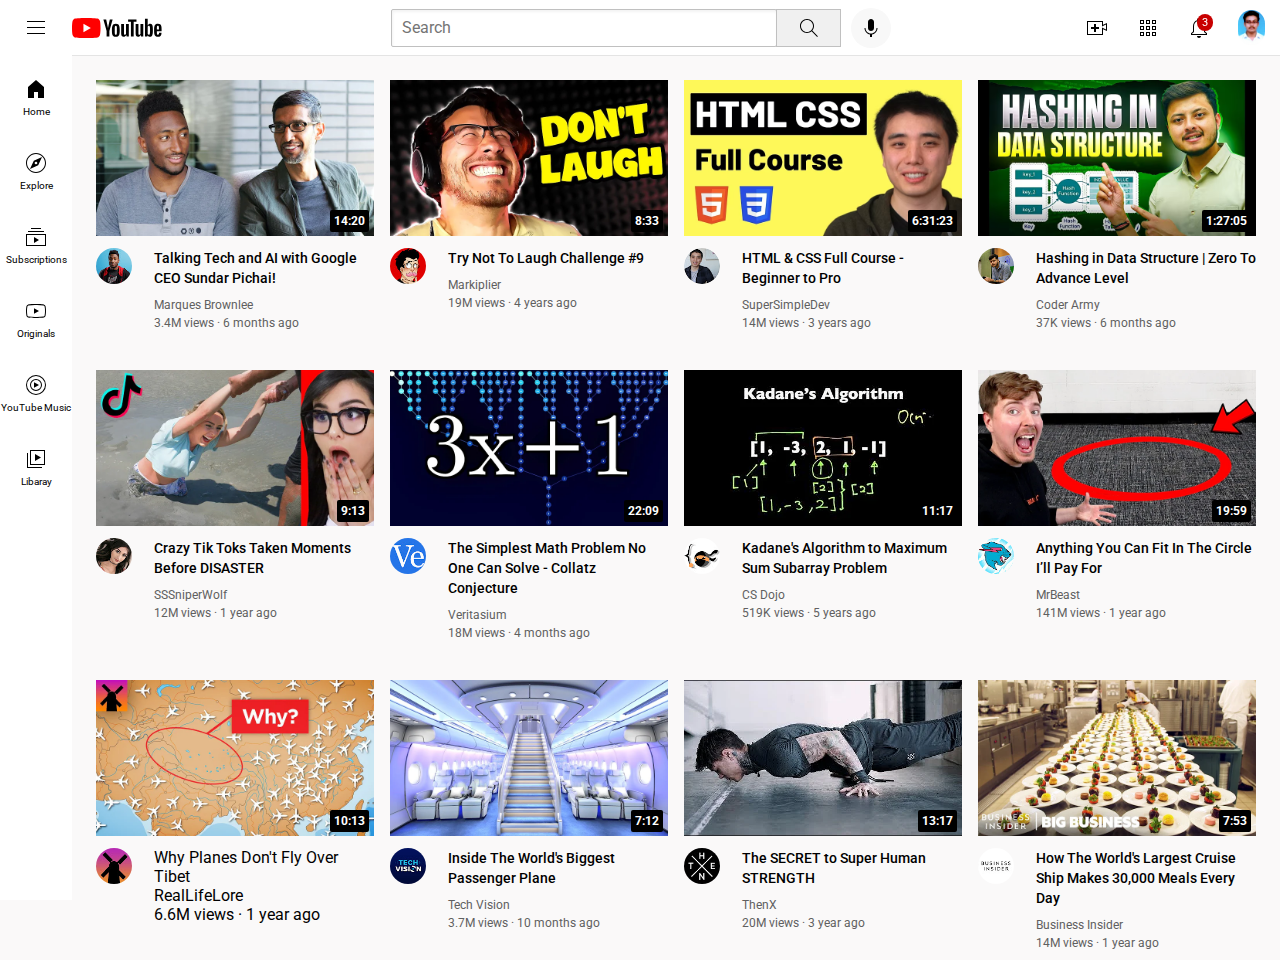
<file: index.html>
<!DOCTYPE html>
<html>
    <head>
        <title>
            youtube clone
        </title>
        <link rel="preconnect" href="https://fonts.googleapis.com">
        <link rel="preconnect" href="https://fonts.gstatic.com" crossorigin>
        <link href="https://fonts.googleapis.com/css2?family=Roboto:wght@100..900&display=swap" rel="stylesheet">
        <link rel="stylesheet" href="styles/general.css">
        <link rel="stylesheet" href="styles/header.css">
        <link rel="stylesheet" href="styles/video.css">
        <link rel="stylesheet" href="styles/sidebar.css">
    </head>
    <body>
        <header class="header">
            <div class="left-section">
                <img class="hamburger-menu" src="icons/hamburger-menu.svg">
                <img class="youtube-logo" src="icons/youtube-logo.svg">
            </div>
            <div class="middle-section">
                <input class="search-bar" type="text" placeholder="Search">
                <button class="search">
                    <img class="search-icon" src="icons/search.svg">
                    <div class="tooltip">Search</div>
                </button>
                <button class="voice-search">
                    <img class="voice-search-icon" src="icons/voice-search-icon.svg">
                    <div class="tooltip">Search with your voice</div>
                </button>
            </div>
            <div class="right-section">
                <div class="upload-icon-container">
                    <img class="upload-icon" src="icons/upload.svg">
                    <div class="tooltip">Create</div>
                </div>
                <div class="apps-icon-container">
                    <img class="apps-icon" src="icons/youtube-apps.svg">
                    <div class="tooltip">YouTube apps</div>
                </div>
                
                <div class="notification-icon-container">
                    <img class="notification-icon" src="icons/notifications.svg">
                    <div class="notifications-count">3</div>
                    <div class="tooltip">Notifications</div>
                </div>
                <img class="current_user" src="profile_pic/display_image.jpg">
            </div>
        </header>
        <nav class="sidebar">
            <div class="sidebar-link">
                <img src="icons/home.svg" >
                <div>Home</div>
            </div>
            <div class="sidebar-link">
                <img src="icons/explore.svg" >
                <div>Explore</div>
            </div>
            <div class="sidebar-link">
                <img src="icons/subscriptions.svg" >
                <div>Subscriptions</div>
            </div>
            <div class="sidebar-link">
                <img src="icons/originals.svg" >
                <div>Originals</div>
            </div>
            <div class="sidebar-link">
                <img src="icons/youtube-music.svg" >
                <div>YouTube Music</div>
            </div>
            <div class="sidebar-link">
                <img src="icons/library.svg" >
                <div>Libaray</div>
            </div>
        </nav>
        <main>
            <div class="video-grid">
            <div class="video-preview">
                <div class="thumbnail-row">
                    <img class="image" src="thumbnails/thumbnail-1.webp" >
                    <div class="video-time">14:20</div>
                </div>
                <div class="video-info-grid">
                    <div class="channel-pic">
                        <img class="profile-picture" src="profile_pic/channel-1.jpeg">
                    </div>
                    <div class="video-info">
                        <p class="video-title">
                            Talking Tech and AI with Google CEO Sundar Pichai!
                        </p>
                        <P class="video-author">
                            Marques Brownlee
                        </P>
                        <P class="video-stats">
                            3.4M views   &#183; 6 months ago
                        </P>
                    </div>
                </div>
                
            </div>
            <div class="video-preview">
                <div class="thumbnail-row">
                    <img class="image" src="thumbnails/thumbnail-2.webp" >
                    <div class="video-time">8:33</div>
                </div>
                <div class="video-info-grid">
                    <div class="channel-pic">
                        <img class="profile-picture" src="profile_pic/channel-2.jpeg">
                    </div>
                    <div class="video-info">
                        <p class="video-title">
                           
                            Try Not To Laugh Challenge #9
    
                        </p>
                        <P class="video-author">
                            Markiplier
                        </P>
                        <P class="video-stats">
                            19M views · 4 years ago
                        </P>
                    </div>
                </div>
                
            </div>
            <div class="video-preview">
                <div class="thumbnail-row">
                    <img class="image" src="thumbnails/hq720.avif" >
                    <div class="video-time">6:31:23</div>
                </div>
                <div class="video-info-grid">
                    <div class="channel-pic">
                        <img class="profile-picture" src="profile_pic/unnamed.jpg">
                    </div>
                    <div class="video-info">
                        <p class="video-title">
                            HTML & CSS Full Course - Beginner to Pro
                        </p>
                        <P class="video-author">
                            SuperSimpleDev
                        </P>
                        <P class="video-stats">
                            14M views   &#183; 3 years ago
                        </P>
                    </div>
                </div>
                
            </div>
            <div class="video-preview">
                <div class="thumbnail-row">
                    <img class="image" src="thumbnails/hq721.avif" >
                    <div class="video-time">1:27:05</div>

                </div>
                <div class="video-info-grid">
                    <div class="channel-pic">
                        <img class="profile-picture" src="profile_pic/channels4_profile.jpg">
                    </div>
                    <div class="video-info">
                        <p class="video-title">
                           
                            Hashing in Data Structure | Zero To Advance Level
                        </p>
                        <P class="video-author">
                            Coder Army
                        </P>
                        <P class="video-stats">
                            37K views &#183; 6 months ago
                        </P>
                    </div>
                </div>
                
            </div>
            <div class="video-preview">
                <div class="thumbnail-row">
                    <img class="image" src="thumbnails/thumbnail-3.webp" >
                    <div class="video-time">9:13</div>
                </div>
                <div class="video-info-grid">
                    <div class="channel-pic">
                        <img class="profile-picture" src="profile_pic/channel-3.jpeg">
                    </div>
                    <div class="video-info">
                        <p class="video-title">
                            Crazy Tik Toks Taken Moments Before DISASTER
                        </p>
                        <P class="video-author">
                            SSSniperWolf
                        </P>
                        <P class="video-stats">
                            12M views &#183; 1 year ago
                        </P>
                    </div>
                </div>
                
            </div>
            <div class="video-preview">
                <div class="thumbnail-row">
                    <img class="image" src="thumbnails/thumbnail-4.webp" >
                    <div class="video-time">22:09</div>
                </div>
                <div class="video-info-grid">
                    <div class="channel-pic">
                        <img class="profile-picture" src="profile_pic/channel-4.jpeg">
                    </div>
                    <div class="video-info">
                        <p class="video-title">
                           The Simplest Math Problem No One Can Solve - Collatz Conjecture
                        </p>
                        <P class="video-author">
                            Veritasium
                        </P>
                        <P class="video-stats">
                            18M views · 4 months ago
                        </P>
                    </div>
                </div>
                
            </div>
            <div class="video-preview">
                <div class="thumbnail-row">
                    <img class="image" src="thumbnails/thumbnail-5.webp" >
                    <div class="video-time">11:17</div>
                </div>
                <div class="video-info-grid">
                    <div class="channel-pic">
                        <img class="profile-picture" src="profile_pic/channel-5.jpeg">
                    </div>
                    <div class="video-info">
                        <p class="video-title">
                            
                            Kadane's Algorithm to Maximum Sum Subarray Problem
                        </p>
                        <P class="video-author">
                            CS Dojo
                        </P>
                        <P class="video-stats">
                            519K views &#183; 5 years ago
                        </P>
                    </div>
                </div>
                
            </div>
            <div class="video-preview">
                <div class="thumbnail-row">
                    <img class="image" src="thumbnails/thumbnail-6.webp" >
                    <div class="video-time">19:59</div>
                </div>
                <div class="video-info-grid">
                    <div class="channel-pic">
                        <img class="profile-picture" src="profile_pic/channel-6.jpeg">
                    </div>
                    <div class="video-info">
                        <p class="video-title">
                           
                            Anything You Can Fit In The Circle I’ll Pay For
                        </p>
                        <P class="video-author">
                            MrBeast
                        </P>
                        <P class="video-stats">
                            141M views &#183; 1 year ago
                        </P>
                    </div>
                </div>
                
            </div>
            <div class="video-preview">
                <div class="thumbnail-row">
                    <img class="image" src="thumbnails/thumbnail-7.webp" >
                    <div class="video-time">10:13</div>
                </div>
                <div class="video-info-grid">
                    <div class="channel-pic">
                        <img class="profile-picture" src="profile_pic/channel-7.jpeg">
                    </div>
                    <div class="video-info">
                        <p>
                            
                            Why Planes Don't Fly Over Tibet
                        </p>
                        <p>
                            RealLifeLore 
                        </p>
                        <p>
                            6.6M views &#183; 1 year ago
                        </p>

                    </div>
                </div>
                
            </div>
            <div class="video-preview">
                <div class="thumbnail-row">
                    <img class="image" src="thumbnails/thumbnail-8.webp" >
                    <div class="video-time">7:12</div>
                </div>
                <div class="video-info-grid">
                    <div class="channel-pic">
                        <img class="profile-picture" src="profile_pic/channel-8.jpeg">
                    </div>
                    <div class="video-info">
                        <p class="video-title">
                           Inside The World's Biggest Passenger Plane
                        </p>
                        <P class="video-author">
                            Tech Vision
                        </P>
                        <P class="video-stats">
                            3.7M views &#183; 10 months ago  
                        </P>
                    </div>
                </div>
                
            </div>
            <div class="video-preview">
                <div class="thumbnail-row">
                    <img class="image" src="thumbnails/thumbnail-9.webp" >
                    <div class="video-time">13:17</div>
                </div>
                <div class="video-info-grid">
                    <div class="channel-pic">
                        <img class="profile-picture" src="profile_pic/channel-9.jpeg">
                    </div>
                    <div class="video-info">
                        <p class="video-title">
                            The SECRET to Super Human STRENGTH
                        </p>
                        <P class="video-author">
                            ThenX
                        </P>
                        <P class="video-stats">
                            20M views &#183;  3 year ago
                        </P>
                    </div>
                </div>
                
            </div>
            <div class="video-preview">
                <div class="thumbnail-row">
                    <img class="image" src="thumbnails/thumbnail-10.webp" >
                    <div class="video-time">7:53</div>
                </div>
                <div class="video-info-grid">
                    <div class="channel-pic">
                        <img class="profile-picture" src="profile_pic/channel-10.jpeg">
                    </div>
                    <div class="video-info">
                        <p class="video-title">
                            How The World's Largest Cruise Ship Makes 30,000 Meals Every Day
                            
                        </p>
                        <P class="video-author">
                            Business Insider
                        </P>
                        <P class="video-stats">
                            14M views &#183; 1 year ago
                        </P>
                    </div>
                </div>
                
            </div>
        </div></main>
        
        
        
        
    </body>
</html>
</file>
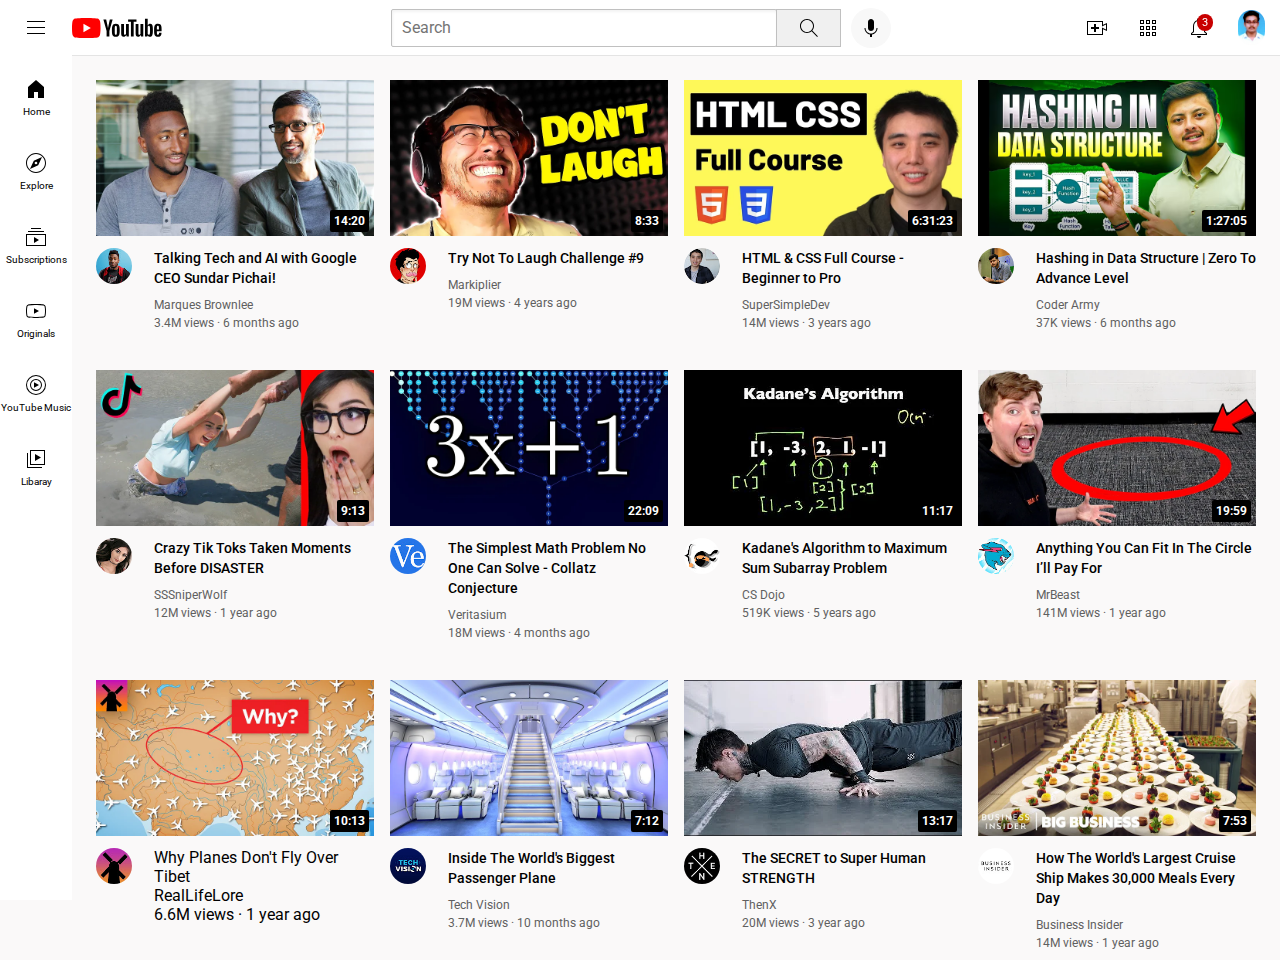
<file: youtube.html>
<!DOCTYPE html>
<html>
    <head>
        <title>
            youtube clone
        </title>
        <link rel="preconnect" href="https://fonts.googleapis.com">
        <link rel="preconnect" href="https://fonts.gstatic.com" crossorigin>
        <link href="https://fonts.googleapis.com/css2?family=Roboto:wght@100..900&display=swap" rel="stylesheet">
        <link rel="stylesheet" href="styles/general.css">
        <link rel="stylesheet" href="styles/header.css">
        <link rel="stylesheet" href="styles/video.css">
        <link rel="stylesheet" href="styles/sidebar.css">
    </head>
    <body>
        <header class="header">
            <div class="left-section">
                <img class="hamburger-menu" src="icons/hamburger-menu.svg">
                <img class="youtube-logo" src="icons/youtube-logo.svg">
            </div>
            <div class="middle-section">
                <input class="search-bar" type="text" placeholder="Search">
                <button class="search">
                    <img class="search-icon" src="icons/search.svg">
                    <div class="tooltip">Search</div>
                </button>
                <button class="voice-search">
                    <img class="voice-search-icon" src="icons/voice-search-icon.svg">
                    <div class="tooltip">Search with your voice</div>
                </button>
            </div>
            <div class="right-section">
                <div class="upload-icon-container">
                    <img class="upload-icon" src="icons/upload.svg">
                    <div class="tooltip">Create</div>
                </div>
                <div class="apps-icon-container">
                    <img class="apps-icon" src="icons/youtube-apps.svg">
                    <div class="tooltip">YouTube apps</div>
                </div>
                
                <div class="notification-icon-container">
                    <img class="notification-icon" src="icons/notifications.svg">
                    <div class="notifications-count">3</div>
                    <div class="tooltip">Notifications</div>
                </div>
                <img class="current_user" src="profile_pic/display_image.jpg">
            </div>
        </header>
        <nav class="sidebar">
            <div class="sidebar-link">
                <img src="icons/home.svg" >
                <div>Home</div>
            </div>
            <div class="sidebar-link">
                <img src="icons/explore.svg" >
                <div>Explore</div>
            </div>
            <div class="sidebar-link">
                <img src="icons/subscriptions.svg" >
                <div>Subscriptions</div>
            </div>
            <div class="sidebar-link">
                <img src="icons/originals.svg" >
                <div>Originals</div>
            </div>
            <div class="sidebar-link">
                <img src="icons/youtube-music.svg" >
                <div>YouTube Music</div>
            </div>
            <div class="sidebar-link">
                <img src="icons/library.svg" >
                <div>Libaray</div>
            </div>
        </nav>
        <main>
            <div class="video-grid">
            <div class="video-preview">
                <div class="thumbnail-row">
                    <img class="image" src="thumbnails/thumbnail-1.webp" >
                    <div class="video-time">14:20</div>
                </div>
                <div class="video-info-grid">
                    <div class="channel-pic">
                        <img class="profile-picture" src="profile_pic/channel-1.jpeg">
                    </div>
                    <div class="video-info">
                        <p class="video-title">
                            Talking Tech and AI with Google CEO Sundar Pichai!
                        </p>
                        <P class="video-author">
                            Marques Brownlee
                        </P>
                        <P class="video-stats">
                            3.4M views   &#183; 6 months ago
                        </P>
                    </div>
                </div>
                
            </div>
            <div class="video-preview">
                <div class="thumbnail-row">
                    <img class="image" src="thumbnails/thumbnail-2.webp" >
                    <div class="video-time">8:33</div>
                </div>
                <div class="video-info-grid">
                    <div class="channel-pic">
                        <img class="profile-picture" src="profile_pic/channel-2.jpeg">
                    </div>
                    <div class="video-info">
                        <p class="video-title">
                           
                            Try Not To Laugh Challenge #9
    
                        </p>
                        <P class="video-author">
                            Markiplier
                        </P>
                        <P class="video-stats">
                            19M views · 4 years ago
                        </P>
                    </div>
                </div>
                
            </div>
            <div class="video-preview">
                <div class="thumbnail-row">
                    <img class="image" src="thumbnails/hq720.avif" >
                    <div class="video-time">6:31:23</div>
                </div>
                <div class="video-info-grid">
                    <div class="channel-pic">
                        <img class="profile-picture" src="profile_pic/unnamed.jpg">
                    </div>
                    <div class="video-info">
                        <p class="video-title">
                            HTML & CSS Full Course - Beginner to Pro
                        </p>
                        <P class="video-author">
                            SuperSimpleDev
                        </P>
                        <P class="video-stats">
                            14M views   &#183; 3 years ago
                        </P>
                    </div>
                </div>
                
            </div>
            <div class="video-preview">
                <div class="thumbnail-row">
                    <img class="image" src="thumbnails/hq721.avif" >
                    <div class="video-time">1:27:05</div>

                </div>
                <div class="video-info-grid">
                    <div class="channel-pic">
                        <img class="profile-picture" src="profile_pic/channels4_profile.jpg">
                    </div>
                    <div class="video-info">
                        <p class="video-title">
                           
                            Hashing in Data Structure | Zero To Advance Level
                        </p>
                        <P class="video-author">
                            Coder Army
                        </P>
                        <P class="video-stats">
                            37K views &#183; 6 months ago
                        </P>
                    </div>
                </div>
                
            </div>
            <div class="video-preview">
                <div class="thumbnail-row">
                    <img class="image" src="thumbnails/thumbnail-3.webp" >
                    <div class="video-time">9:13</div>
                </div>
                <div class="video-info-grid">
                    <div class="channel-pic">
                        <img class="profile-picture" src="profile_pic/channel-3.jpeg">
                    </div>
                    <div class="video-info">
                        <p class="video-title">
                            Crazy Tik Toks Taken Moments Before DISASTER
                        </p>
                        <P class="video-author">
                            SSSniperWolf
                        </P>
                        <P class="video-stats">
                            12M views &#183; 1 year ago
                        </P>
                    </div>
                </div>
                
            </div>
            <div class="video-preview">
                <div class="thumbnail-row">
                    <img class="image" src="thumbnails/thumbnail-4.webp" >
                    <div class="video-time">22:09</div>
                </div>
                <div class="video-info-grid">
                    <div class="channel-pic">
                        <img class="profile-picture" src="profile_pic/channel-4.jpeg">
                    </div>
                    <div class="video-info">
                        <p class="video-title">
                           The Simplest Math Problem No One Can Solve - Collatz Conjecture
                        </p>
                        <P class="video-author">
                            Veritasium
                        </P>
                        <P class="video-stats">
                            18M views · 4 months ago
                        </P>
                    </div>
                </div>
                
            </div>
            <div class="video-preview">
                <div class="thumbnail-row">
                    <img class="image" src="thumbnails/thumbnail-5.webp" >
                    <div class="video-time">11:17</div>
                </div>
                <div class="video-info-grid">
                    <div class="channel-pic">
                        <img class="profile-picture" src="profile_pic/channel-5.jpeg">
                    </div>
                    <div class="video-info">
                        <p class="video-title">
                            
                            Kadane's Algorithm to Maximum Sum Subarray Problem
                        </p>
                        <P class="video-author">
                            CS Dojo
                        </P>
                        <P class="video-stats">
                            519K views &#183; 5 years ago
                        </P>
                    </div>
                </div>
                
            </div>
            <div class="video-preview">
                <div class="thumbnail-row">
                    <img class="image" src="thumbnails/thumbnail-6.webp" >
                    <div class="video-time">19:59</div>
                </div>
                <div class="video-info-grid">
                    <div class="channel-pic">
                        <img class="profile-picture" src="profile_pic/channel-6.jpeg">
                    </div>
                    <div class="video-info">
                        <p class="video-title">
                           
                            Anything You Can Fit In The Circle I’ll Pay For
                        </p>
                        <P class="video-author">
                            MrBeast
                        </P>
                        <P class="video-stats">
                            141M views &#183; 1 year ago
                        </P>
                    </div>
                </div>
                
            </div>
            <div class="video-preview">
                <div class="thumbnail-row">
                    <img class="image" src="thumbnails/thumbnail-7.webp" >
                    <div class="video-time">10:13</div>
                </div>
                <div class="video-info-grid">
                    <div class="channel-pic">
                        <img class="profile-picture" src="profile_pic/channel-7.jpeg">
                    </div>
                    <div class="video-info">
                        <p>
                            
                            Why Planes Don't Fly Over Tibet
                        </p>
                        <p>
                            RealLifeLore 
                        </p>
                        <p>
                            6.6M views &#183; 1 year ago
                        </p>

                    </div>
                </div>
                
            </div>
            <div class="video-preview">
                <div class="thumbnail-row">
                    <img class="image" src="thumbnails/thumbnail-8.webp" >
                    <div class="video-time">7:12</div>
                </div>
                <div class="video-info-grid">
                    <div class="channel-pic">
                        <img class="profile-picture" src="profile_pic/channel-8.jpeg">
                    </div>
                    <div class="video-info">
                        <p class="video-title">
                           Inside The World's Biggest Passenger Plane
                        </p>
                        <P class="video-author">
                            Tech Vision
                        </P>
                        <P class="video-stats">
                            3.7M views &#183; 10 months ago  
                        </P>
                    </div>
                </div>
                
            </div>
            <div class="video-preview">
                <div class="thumbnail-row">
                    <img class="image" src="thumbnails/thumbnail-9.webp" >
                    <div class="video-time">13:17</div>
                </div>
                <div class="video-info-grid">
                    <div class="channel-pic">
                        <img class="profile-picture" src="profile_pic/channel-9.jpeg">
                    </div>
                    <div class="video-info">
                        <p class="video-title">
                            The SECRET to Super Human STRENGTH
                        </p>
                        <P class="video-author">
                            ThenX
                        </P>
                        <P class="video-stats">
                            20M views &#183;  3 year ago
                        </P>
                    </div>
                </div>
                
            </div>
            <div class="video-preview">
                <div class="thumbnail-row">
                    <img class="image" src="thumbnails/thumbnail-10.webp" >
                    <div class="video-time">7:53</div>
                </div>
                <div class="video-info-grid">
                    <div class="channel-pic">
                        <img class="profile-picture" src="profile_pic/channel-10.jpeg">
                    </div>
                    <div class="video-info">
                        <p class="video-title">
                            How The World's Largest Cruise Ship Makes 30,000 Meals Every Day
                            
                        </p>
                        <P class="video-author">
                            Business Insider
                        </P>
                        <P class="video-stats">
                            14M views &#183; 1 year ago
                        </P>
                    </div>
                </div>
                
            </div>
        </div></main>
        
        
        
        
    </body>
</html>
</file>
<file: styles/general.css>
p {
    font-family: Roboto,Arial;
    margin-top:0;
    margin-bottom:0;
}
body{
    margin: 0;
    padding-top: 80px;
    padding-left: 96px;
    padding-right: 24px;
    margin-bottom: 10px;
    background-color: rgb(250, 249, 249);
}
</file>
<file: styles/header.css>
.header{
    height: 55px;
    display:flex;
    flex-direction: row;
    justify-content: space-between;
    position: fixed;
    top:0;
    left:0;
    right:0;
    background-color:white;
    border-bottom-width: 1px;
    border-bottom-style: solid;
    border-bottom-color: rgb(228, 228, 228);
    z-index: 100;
}
.left-section{
    display: flex;
    align-items: center;
}
.middle-section{
   
    flex: 1;
    margin-left:70px;
    margin-right:35px;
    max-width:500px;
    display: flex;
    align-items: center;
}
.right-section{
   
    width: 180px;
    display: flex;
    align-items: center;
    justify-content: space-between;
    flex-shrink: 0;
    margin-right: 15px;
}
.hamburger-menu{
    height: 24px;
    margin-right: 24px;
    margin-left:24px;
}
.youtube-logo{
    height:20px;
}
.search{
    height:38px;
    width:65px;
    border-width: 1px;
    border-style: solid;
    border-color:rgb(192,192,192);
    
    background-color: rgb(240,240,240);
    margin-left:-1px;
    margin-right:10px;
}
.voice-search{
    height: 40px;
    width:40px;
    border-radius: 20px;
    border:none;
    background-color: rgb(248,248,248);
    
}
.search,.voice-search,.upload-icon-container,.apps-icon-container,.notification-icon-container{
    display: flex;
    position: relative;
    justify-content: center;
    align-items: center;
}
.search-bar{
    flex: 1;
    height:34px;
    padding-left: 10px;
    font-size: 16px;
    border-width: 1px;
    border-style: solid;
    border-color:rgb(192,192,192);
    border-radius:2px;
    box-shadow: inset 1px 2px 3px rgba(0,0,0,0.05);
    width: 0;

}
.search-bar::placeholder{
    font-family:Roboto,Arial;
    font-size:16px;

}
.search-icon{
    height:24px;
    
}
.voice-search-icon{
    height:24px;
   
}
.upload-icon{
    height: 24px;
}
.apps-icon{
    height: 24px;
}
.notification-icon{
    height: 24px;
}
.notification-icon-container{
    position:relative;
}
.notifications-count{
    position:absolute;
    top:-2px;
    right:-2px;
    color: white;
    background-color:rgb(200, 0, 0);
    font-family:Roboto,Arial ;
    font-size: 11px;
    padding-left: 5px;
    padding-right: 5px;
    padding-top: 2px;
    padding-bottom: 2px;
    border-radius: 10px;

}
.current_user{
    height: 35px;
    border-radius: 20px;
}
.search .tooltip,.voice-search .tooltip,.upload-icon-container .tooltip,
.apps-icon-container .tooltip,.notification-icon-container .tooltip{
    font-family: Roboto,Arial;
    position: absolute;
    background-color: gray;
    color: white;
    padding-top: 4px;
    padding-bottom: 4px;
    padding-left: 8px;
    padding-right: 8px;
    border-radius: 2px;
    font-size: 12px;
    bottom: -30px;
    opacity: 0;
    transition: opacity 0.15s;
    pointer-events: none;
    white-space: nowrap;
}
.search:hover .tooltip,.voice-search:hover .tooltip
,.upload-icon-container:hover .tooltip,.apps-icon-container:hover .tooltip,
.notification-icon-container:hover .tooltip{
    opacity:1;

}
</file>
<file: styles/video.css>
.image{
    width: 100%;
    
}

.video-title{
    margin-top: 0;
    font-weight: 500;
    line-height: 20px;
    margin-bottom: 10px; 
    font-size: 14px;
    
}

.profile-picture{
    width: 36px;
    border-radius: 50px;
    
}

.thumbnail-row{
    margin-bottom:8px;
    position:relative;
}
.video-author,.video-stats{
    font-size:12px;
    color: rgb(96, 96, 96);
}
.video-author{
    margin-bottom: 4px;
}
.video-info{
    margin-left: 8px;
}
.video-info-grid{
    display: grid;
    grid-template-columns: 50px 1fr;
}
.video-grid{
    display: grid;
    grid-template-columns: 1fr 1fr 1fr;
    column-gap: 16px;
    row-gap:40px ;
}
@media(max-width: 750px){
    .video-grid{
        grid-template-columns: 1fr 1fr;

    }

}
@media(min-width :751px) and (max-width:999){
    .video-grid{
        grid-template-columns: 1fr 1fr 1fr;

    }

}
@media(min-width:1000px) {
    .video-grid{
        grid-template-columns: 1fr 1fr 1fr 1fr;

    }
}
.video-time{
    font-family: Roboto,Arial;
    font-size: 12px;
    font-weight:bold;
    color:white;
    background-color: black;
    position:absolute;
    bottom:8px;
    right:5px;
    padding-left: 4px;
    padding-right: 4px;
    padding-top: 4px;
    padding-bottom: 4px;
    border-radius: 2px;
}
</file>
<file: styles/sidebar.css>
.sidebar{
    position:fixed;
    top: 55px;
    bottom: 0;
    left: 0;
    background-color: white;
    width: 72px;
    z-index: 200;
    padding-top: 5px;
}
.sidebar-link{
    
    height:74px;
    display: flex;
    justify-content: center;
    align-items:center;
    flex-direction: column;
    cursor: pointer;
}
.sidebar-link:hover{
    background-color: rgb(235,235,235);
}
.sidebar-link img{
    margin-bottom: 5px;
    height:24px;
}
.sidebar-link div{
    font-family: Roboto,Arial;
    font-size:10px;
}
</file>
